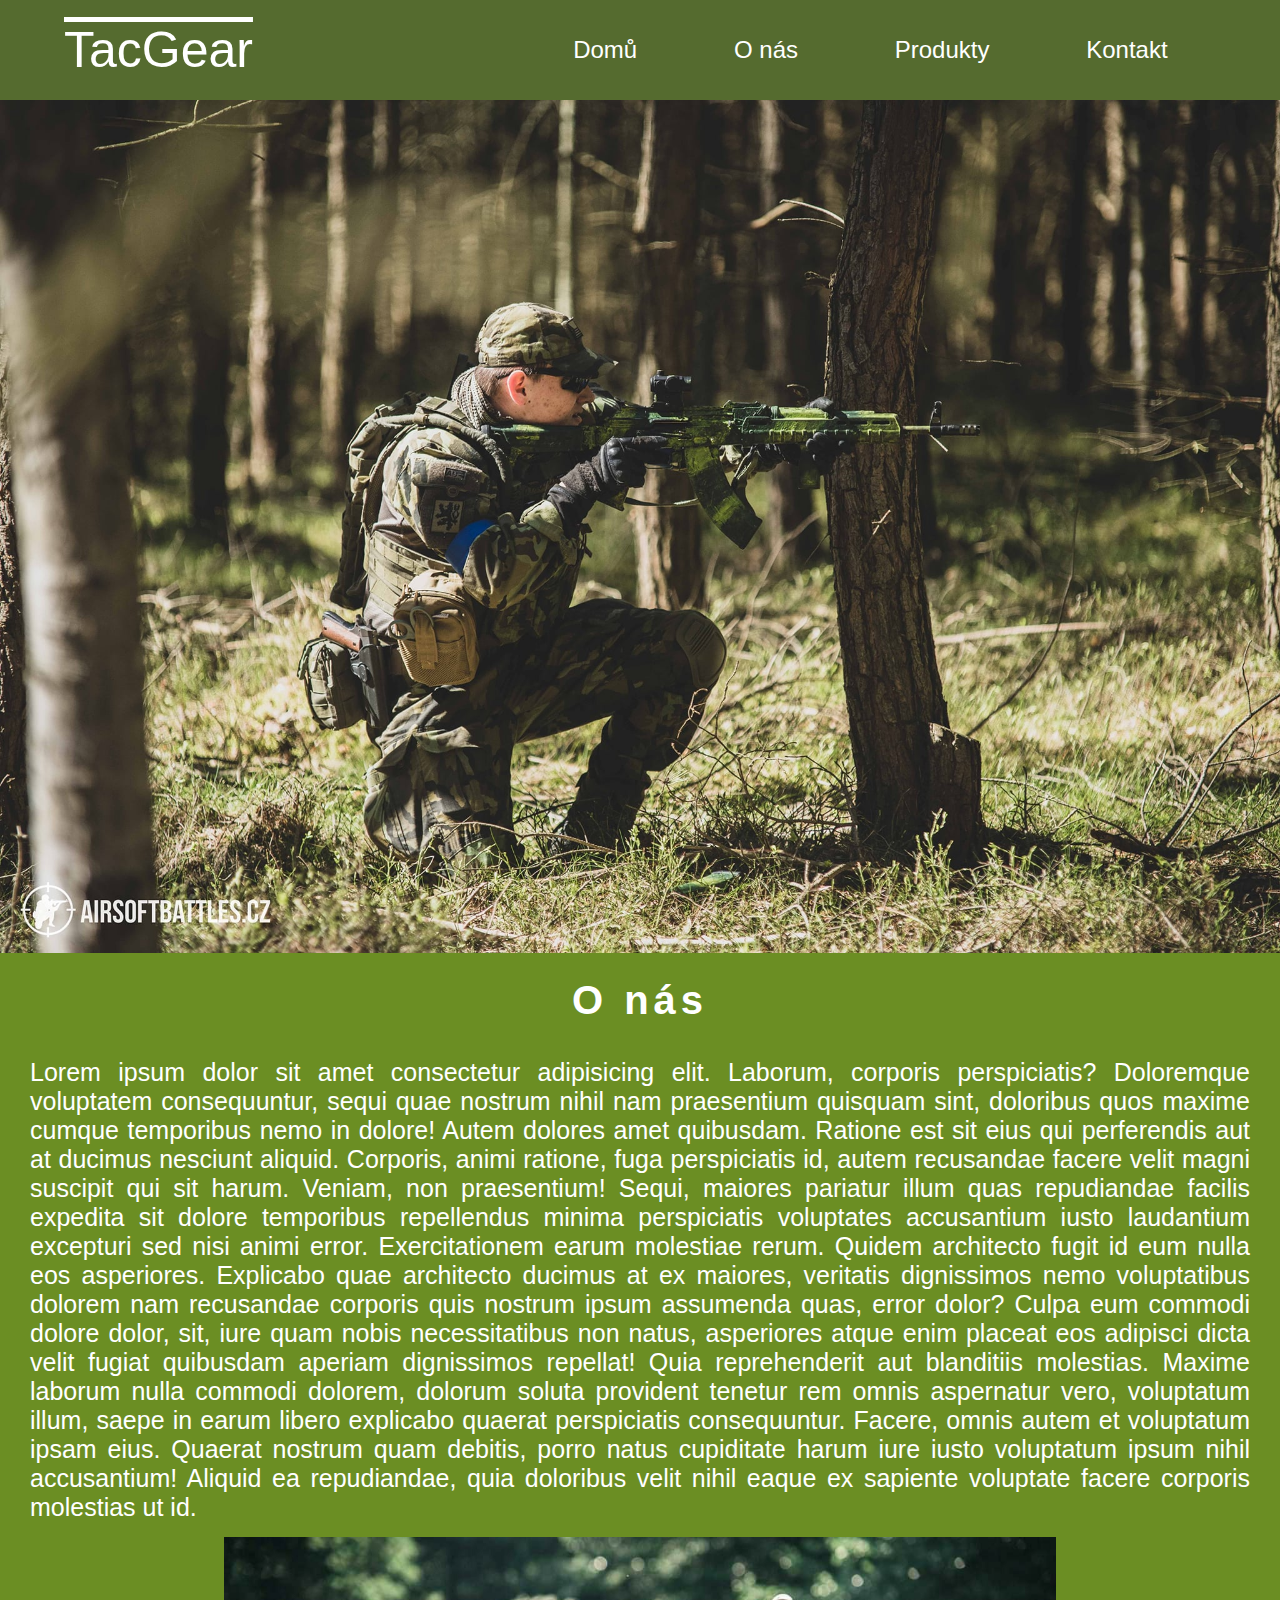
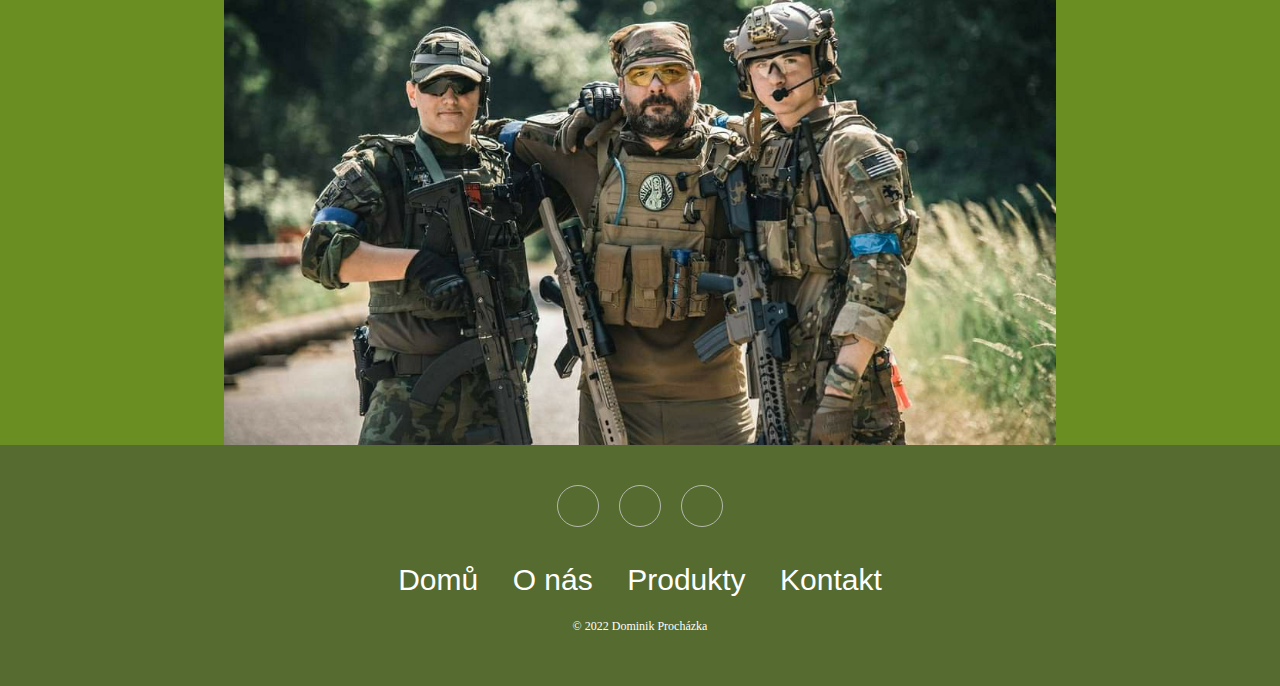
<file: aboutUs.html>
<!DOCTYPE html>
<html lang="en">
<head>

    <meta charset="UTF-8">
    <meta http-equiv="X-UA-Compatible" content="IE=edge">
    <meta name="viewport" content="width=device-width, initial-scale=1.0">
    <title>TacGear</title>
    <link rel="icon" type="image/x-icon" href="img/favicon.ico">
    <link rel="stylesheet" href="style.css"/>
    <link rel="stylesheet" href="https://cdnjs.cloudflare.com/ajax/libs/font-awesome/6.1.1/css/all.min.css" integrity="sha512-KfkfwYDsLkIlwQp6LFnl8zNdLGxu9YAA1QvwINks4PhcElQSvqcyVLLD9aMhXd13uQjoXtEKNosOWaZqXgel0g==" crossorigin="anonymous" referrerpolicy="no-referrer" />


</head>
<body>
  
          <header>
             <nav>
 
                <div class="logo" >TacGear</div>
             
                <input id="nav-toggle" type="checkbox">


            
                <ul class="links">
                
    
                    <li><a href="index.html">Domů</a></li> 
                    <li><a href="aboutUs.html">O nás</a></li> 
                     <li><a href="products.html">Produkty</a></li>
                     <li><a href="contact.html">Kontakt</a> </li>
                 </ul>
                 <label for="nav-toggle" class="icon-burger">
                     <div class="line"></div>
                     <div class="line"></div>
                     <div class="line"></div>
                 </label>
             </nav>
             
             
             <div class="container">
        <img src="img/mainphoto2.jpg" alt="banner-aboutUs">
       
    </div>

          </header>
             
    
    


    <main>


        <div>

        
            <h2 class="h2">O nás</h2> 

            <article class=" article">Lorem ipsum dolor sit amet consectetur adipisicing elit. Laborum, corporis perspiciatis? Doloremque voluptatem consequuntur, sequi quae nostrum nihil nam praesentium quisquam sint, doloribus quos maxime cumque temporibus nemo in dolore!
            Autem dolores amet quibusdam. Ratione est sit eius qui perferendis aut at ducimus nesciunt aliquid. Corporis, animi ratione, fuga perspiciatis id, autem recusandae facere velit magni suscipit qui sit harum.
            Veniam, non praesentium! Sequi, maiores pariatur illum quas repudiandae facilis expedita sit dolore temporibus repellendus minima perspiciatis voluptates accusantium iusto laudantium excepturi sed nisi animi error. Exercitationem earum molestiae rerum.
            Quidem architecto fugit id eum nulla eos asperiores. Explicabo quae architecto ducimus at ex maiores, veritatis dignissimos nemo voluptatibus dolorem nam recusandae corporis quis nostrum ipsum assumenda quas, error dolor?
            Culpa eum commodi dolore dolor, sit, iure quam nobis necessitatibus non natus, asperiores atque enim placeat eos adipisci dicta velit fugiat quibusdam aperiam dignissimos repellat! Quia reprehenderit aut blanditiis molestias.
            Maxime laborum nulla commodi dolorem, dolorum soluta provident tenetur rem omnis aspernatur vero, voluptatum illum, saepe in earum libero explicabo quaerat perspiciatis consequuntur. Facere, omnis autem et voluptatum ipsam eius.
            Quaerat nostrum quam debitis, porro natus cupiditate harum iure iusto voluptatum ipsum nihil accusantium! Aliquid ea repudiandae, quia doloribus velit nihil eaque ex sapiente voluptate facere corporis molestias ut id.</article>
            <div>
                <img id="photo-article" src="img/aboutUsPhoto.jpg" alt="photo">
               
            </div>
        </div>

        

        
             

           
            
       
        
       



    </main>
   


    


    <footer class="footer" >
        <div class="social">
            <a href="https://www.instagram.com/?hl=en"><i class="fab fa-instagram"></i></a>
            <a href="https://www.facebook.com/"><i class="fab fa-facebook"></i></a>
            <a href="https://www.youtube.com/"><i class="fab fa-youtube"></i></a>
            

        </div>
        <ul class="">
            <li>
                <a href="index.html">Domů</a>
            </li>
            <li>
                <a href="aboutUs.html">O nás</a>
            </li>
            <li>
                <a href="products.html">Produkty</a>
            </li>
            <li>
                <a href="contact.html">Kontakt</a>
            </li>
        </ul>
        <p class="copyright">
            &copy; 2022 Dominik Procházka 
        </p>
        
    </footer>
</body>
</html>
</file>
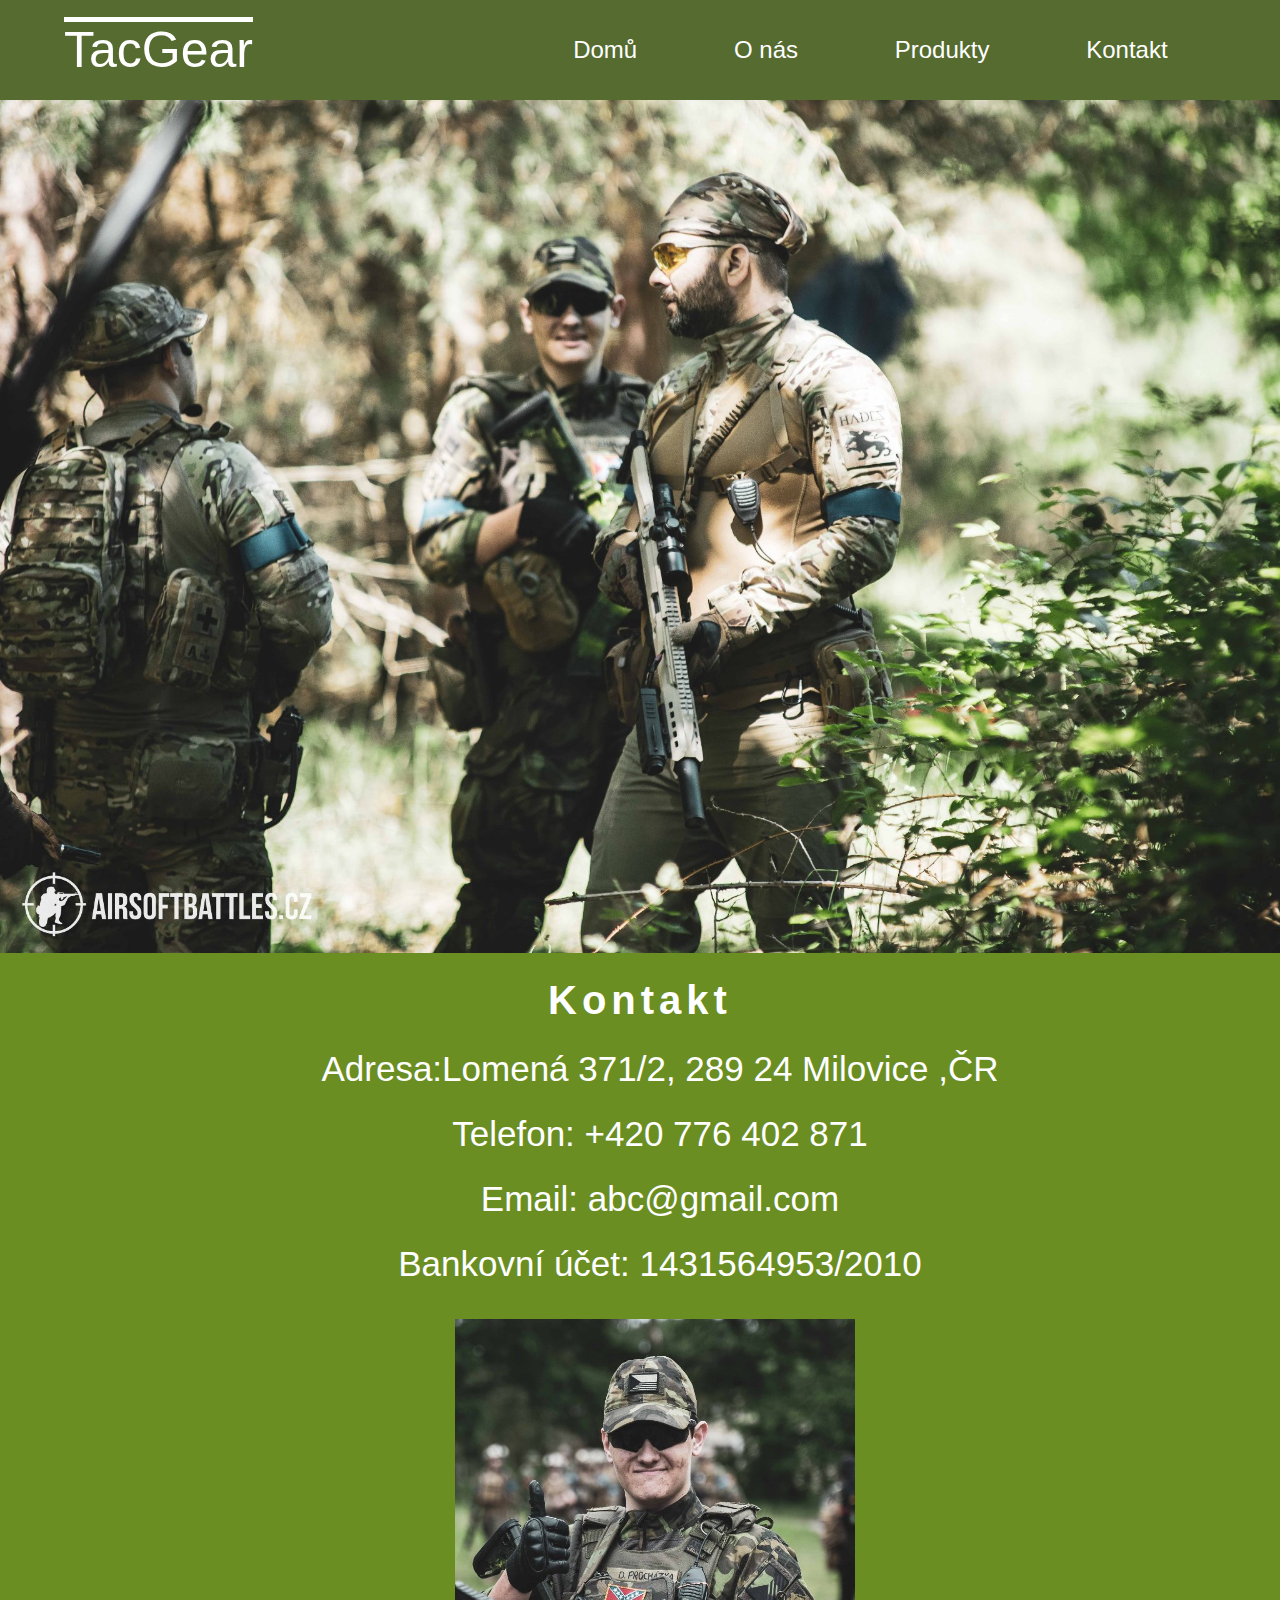
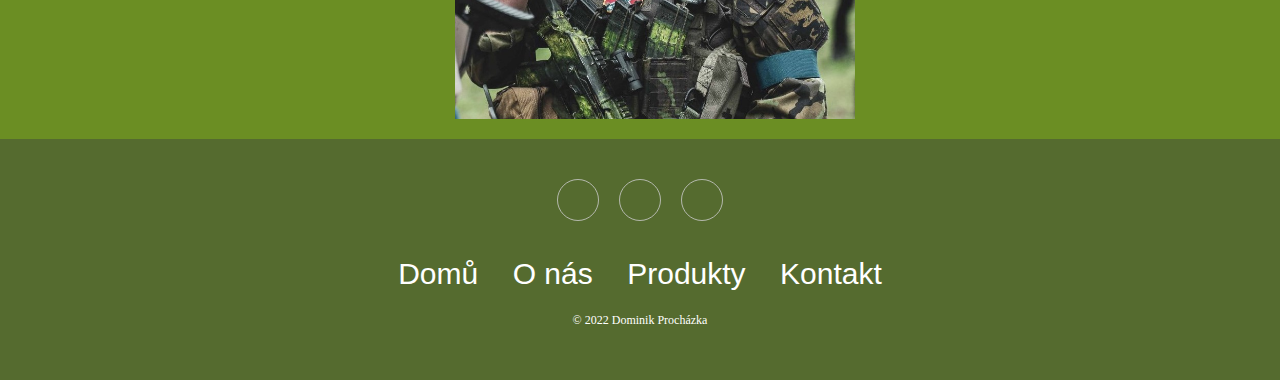
<file: contact.html>
<!DOCTYPE html>
<html lang="en">
<head>

    <meta charset="UTF-8">
    <meta http-equiv="X-UA-Compatible" content="IE=edge">
    <meta name="viewport" content="width=device-width, initial-scale=1.0">
    <title>TacGear</title>
    <link rel="icon" type="image/x-icon" href="img/favicon.ico">
    <link rel="stylesheet" href="style.css"/>
    <link rel="stylesheet" href="https://cdnjs.cloudflare.com/ajax/libs/font-awesome/6.1.1/css/all.min.css" integrity="sha512-KfkfwYDsLkIlwQp6LFnl8zNdLGxu9YAA1QvwINks4PhcElQSvqcyVLLD9aMhXd13uQjoXtEKNosOWaZqXgel0g==" crossorigin="anonymous" referrerpolicy="no-referrer" />


</head>
<body>
  
          <header>
             <nav>
 
                <div class="logo" >TacGear</div>
             
                <input id="nav-toggle" type="checkbox">


            
                <ul class="links">
                
    
                    <li><a href="index.html">Domů</a></li> 
                    <li><a href="aboutUs.html">O nás</a></li> 
                     <li><a href="products.html">Produkty</a></li>
                     <li><a href="contact.html">Kontakt</a> </li>
                 </ul>
                 <label for="nav-toggle" class="icon-burger">
                     <div class="line"></div>
                     <div class="line"></div>
                     <div class="line"></div>
                 </label>
             </nav>
             
             
             <div class="container">
        <img src="img/contactBanner.jpg" alt="Banners">
       
    </div>

          </header>
             
    
    


    <main>


        <div>

        
            <h2>Kontakt</h2>
            <ul class="contact">
                <li>Adresa:Lomená 371/2, 289 24 Milovice ,ČR</li>
                <li>Telefon: +420 776 402 871</li>
                <li>Email: abc@gmail.com</li>
                <li>Bankovní účet: 1431564953/2010</li>
            </ul>
        <div class="contact-photo-container" >
            <img id="photo-contact" src="img/contactPhoto.jpg" alt="photo">
           
        </div>
        </div>
           
    
        

        
             

           
            
       
        
       



    </main>
   


    


    <footer class="footer" >
        <div class="social">
            <a href="https://www.instagram.com/?hl=en"><i class="fab fa-instagram"></i></a>
            <a href="https://www.facebook.com/"><i class="fab fa-facebook"></i></a>
            <a href="https://www.youtube.com/"><i class="fab fa-youtube"></i></a>
            

        </div>
        <ul class="">
            <li>
                <a href="index.html">Domů</a>
            </li>
            <li>
                <a href="aboutUs.html">O nás</a>
            </li>
            <li>
                <a href="products.html">Produkty</a>
            </li>
            <li>
                <a href="contact.html">Kontakt</a>
            </li>
        </ul>
        <p class="copyright">
            &copy; 2022 Dominik Procházka 
        </p>
        
    </footer>
</body>
</html>
</file>
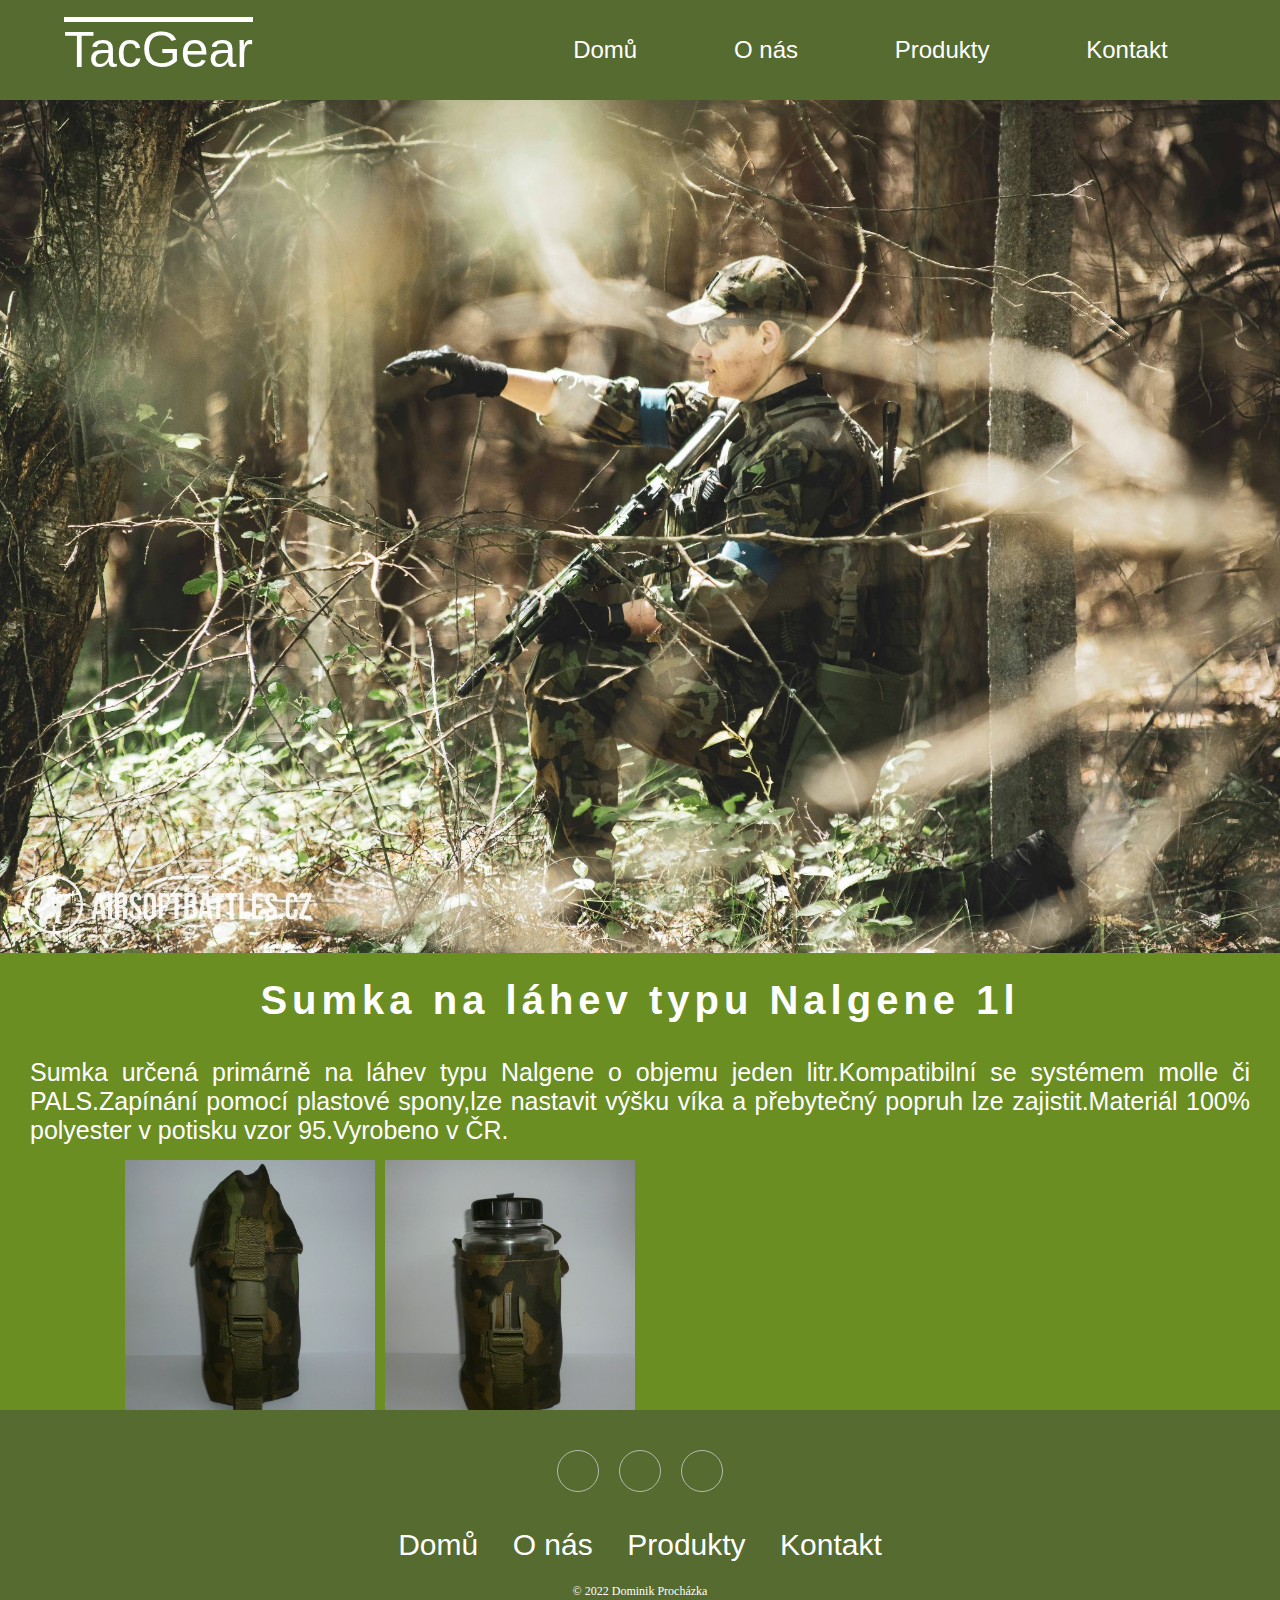
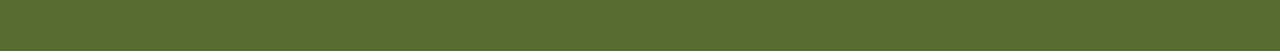
<file: nalgene.html>
<!DOCTYPE html>
<html lang="en">
<head>

    <meta charset="UTF-8">
    <meta http-equiv="X-UA-Compatible" content="IE=edge">
    <meta name="viewport" content="width=device-width, initial-scale=1.0">
    <title>TacGear</title>
    <link rel="icon" type="image/x-icon" href="img/favicon.ico">
    <link rel="stylesheet" href="style.css"/>
    <link rel="stylesheet" href="https://cdnjs.cloudflare.com/ajax/libs/font-awesome/6.1.1/css/all.min.css" integrity="sha512-KfkfwYDsLkIlwQp6LFnl8zNdLGxu9YAA1QvwINks4PhcElQSvqcyVLLD9aMhXd13uQjoXtEKNosOWaZqXgel0g==" crossorigin="anonymous" referrerpolicy="no-referrer" />

</head>
<body>
  
          <header>
             <nav>
 
                <div class="logo" >TacGear</div>
             
                <input id="nav-toggle" type="checkbox">


            
                <ul class="links">
                
    
                    <li><a href="index.html">Domů</a></li> 
                <li><a href="aboutUs.html">O nás</a></li> 
                 <li><a href="products.html">Produkty</a></li>
                 <li><a href="contact.html">Kontakt</a> </li>
                 </ul>
                 <label for="nav-toggle" class="icon-burger">
                     <div class="line"></div>
                     <div class="line"></div>
                     <div class="line"></div>
                 </label>
             </nav>
             
             
             <div class="container">
        <img src="img/mainpic.jpg" alt="banner-main">
       
    </div>

          </header>
             
    
    


    <main>
        <div>
            <h2>Sumka na láhev typu Nalgene 1l</h2>
        </div>

        <div> 
            <article class=" article">Sumka určená primárně na láhev typu Nalgene o objemu jeden litr.Kompatibilní se systémem molle či PALS.Zapínání pomocí plastové spony,lze nastavit výšku víka a přebytečný popruh lze zajistit.Materiál 100% polyester v potisku vzor 95.Vyrobeno v ČR.</article>
        

        <div class="gallery ">
            
            <img class="products " src="img/nalgeneMain.JPG" alt="nalgeneMain">
            <img class="products " src="img/nalgeneOpen.JPG" alt="nalgeneOpen">

        </div>

        </div>
       

       
        
       



    </main>
   


    


    <footer class="footer" >
        <div class="social">
            <a href="https://www.instagram.com/?hl=en"><i class="fab fa-instagram"></i></a>
            <a href="https://www.facebook.com/"><i class="fab fa-facebook"></i></a>
            <a href="https://www.youtube.com/"><i class="fab fa-youtube"></i></a>
            

        </div>
        <ul class="">
            <li>
                <a href="index.html">Domů</a>
            </li>
            <li>
                <a href="aboutUs.html">O nás</a>
            </li>
            <li>
                <a href="products.html">Produkty</a>
            </li>
            <li>
                <a href="contact.html">Kontakt</a>
            </li>
        </ul>
        <p class="copyright">
            &copy; 2022 Dominik Procházka 
        </p>
        
    </footer>
</body>
</html>
</file>
<file: style.css>
body{
    
    padding: 0;
    margin: 0;
    background-color: olivedrab;
   
}

.container{
    position: relative;
    margin-top: 100px;
}
.container img{
   display: block;
   width: 100%;
  
}



nav{
    position: fixed;
    z-index: 10;
    left: 0;
    right: 0;
    top: 0;
    padding: 0 5%;
    height: 100px;
    background-color: #556B2F;
    font-family: Impact, Haettenschweiler, 'Arial Narrow Bold', sans-serif;
   
}
nav .logo {
   float: left;
   width: 40%;
   height: 100%;
   align-items: center;
   display: flex;
   font-size: 50px;
   color: white;
   align-items: center;
   text-decoration: overline;
   
   
}

nav .links{
    float: right;
    padding: 0;
    margin: 0;
    width: 60%;
    height: 100%;
    display: flex;
    justify-content: space-around;
    display: flex;
    align-items: center;

}
nav .links li{
    list-style: none;
}
nav .links a{
    display: block;
    padding: 1em;
    font-size: 24px;
    font-family: Impact, Haettenschweiler, 'Arial Narrow Bold', sans-serif;

    
    
    color: white;
    text-decoration: none;

}
#nav-toggle{
    position: absolute;
    top: -100px;
}
nav .icon-burger {
    display: none;
    position: absolute;
    right: 5%;
    top: 50%;
    transform: translate(-50%);

}
nav .icon-burger .line{
    width: 30px;
    height: 5px;
    background-color: white;
    margin: 5px;
    border-radius: 3px;
    transition: all .3s ease-in-out;
}
@media screen and (max-width: 768px) {
    nav .logo{
        float: none;
        width: auto;
        justify-content: center;

    }
    nav .links{
        float: none;
        position: fixed;
        z-index: 9;
        left: 0;
        right: 0;
        top: 100px;
        bottom:100%;
        background-color: black;
        width: auto;
        flex-direction: column;
        height: auto;
        overflow: hidden;
        transition: all .5s ease-in-out;
        justify-content: space-evenly;



    }
    nav .links a{
        font-size: 20px;
    }
    
    nav :checked ~ .links{
        bottom: 0;
    }
    nav .icon-burger{
        display: block;

    }
    nav  :checked ~ .icon-burger .line:nth-child(1){
        transform: translateY(10px)rotate(225deg);

    }
    nav  :checked ~ .icon-burger .line:nth-child(3){
        transform: translateY(-10px)rotate(-225deg);

    }
    nav  :checked ~ .icon-burger .line:nth-child(2){
        opacity: 0;

    }
  }
.footer{
    padding: 40px 0;
    background-color: #556B2F;

      
  }
  .footer .social{
    text-align: center;
    padding-bottom: 25px;
    color: white;

      
  }
  .footer .social a{
    font-size: 24px;
    color: inherit;
    border: 1px solid #ccc;
    width: 40px;
    height: 40px;
    line-height: 38px;
    display: inline-block;
    text-align: center;
    border-radius: 50%;
    margin: 0 8px;
    opacity: 0.8;

      
  }
  .footer .social a:hover{
    opacity: 1;
      
  }
 .p{
    font-size: 15px;
    font-family: Arial, Helvetica, sans-serif;
    color: white;
    text-align: center;
  }

  .footer ul{
    margin-top: 0px;
    padding: 0;
    list-style: none;
    font-size: 18px;
    line-height: 1.6;
    margin-bottom: 0;
    text-align: center;
  }
  .footer ul a{
    color: white;
    text-decoration: none;
    font-size: 30px;
    font-family: Impact, Haettenschweiler, 'Arial Narrow Bold', sans-serif;
    
  }
  h3{
    letter-spacing: 2px;
    font-size: 32px;
    font-family: Arial, Helvetica, sans-serif;
    font: bold;
    color: white;
    margin: 0;
   display: flex;
   justify-content: left;
   align-items:flex-start;
   margin-top: 25px;
    padding-left: 20px;
    padding-right: 20px;
    margin-left: 10px;
    margin-right: 10px;
    
   height: 100%;

  }
  .footer ul li{
   display: inline-block;
   padding:0 15px ;
  }
  .footer .copyright{
    margin-top: 15px;
    text-align: center;
    font-size: 12px;
    color: white;
    
  }
  .gallery{
    position: relative;
    justify-content: center;
    align-items: center;
    margin-top: 10px;
    width: 100vw;
    display: grid;
    grid-template-columns: repeat(auto-fill,minmax(250px, 250px));
    column-gap: 10px;
  }
  
  .products{
    width: 250px;
    height: 250px;
    object-fit: cover;
    object-position: center;
    opacity: 0.95;
  }
  .products:hover{
   
    opacity: 1;
  }
  


  h2{
   
    letter-spacing: 5px;
    font-size: 40px;
    font-family: Impact, Haettenschweiler, 'Arial Narrow Bold', sans-serif;
    color: white;
    margin: 0;
   display: flex;
   justify-content: center;
   align-items: center;
   margin-top: 15px;
   padding: 10px;
    
   height: 100%;

  }

#photo-article{
    display: block;
    margin-left: auto;
    margin-right: auto;
    width: 65%;
   
}


article{
    text-align: center;
    font-size: 25px;
    display:inline-block;
    font-family:Arial, Helvetica, sans-serif;
    display: flex;
    color: white;
    text-align: justify;
    margin-top: 25px;
    padding-left: 20px;
    padding-right: 20px;
    margin-left: 10px;
    margin-right: 10px;
    margin-bottom: 15px;
  }

  
  .contact-photo-container{
    margin-bottom: 10px;
    padding-bottom: 10px;
    margin-top: 25px;
    padding-top: 10px;
    margin-left: 15px;
    width: 100%;
    
    

  }
   .contact{
    margin-bottom: 15px;
    text-align: center;
   list-style: inside;
   
   }
  .contact li{
    font-family: Arial, Helvetica, sans-serif;
    color: white;
    font-size: 35px;
    
    margin-bottom: 25px;
    list-style: none;
   
   

  }
  #photo-contact{
    width: 400px;
    height: 400px;
    display: block;
    margin-left: auto;
    margin-right: auto;
    
  }
</file>
